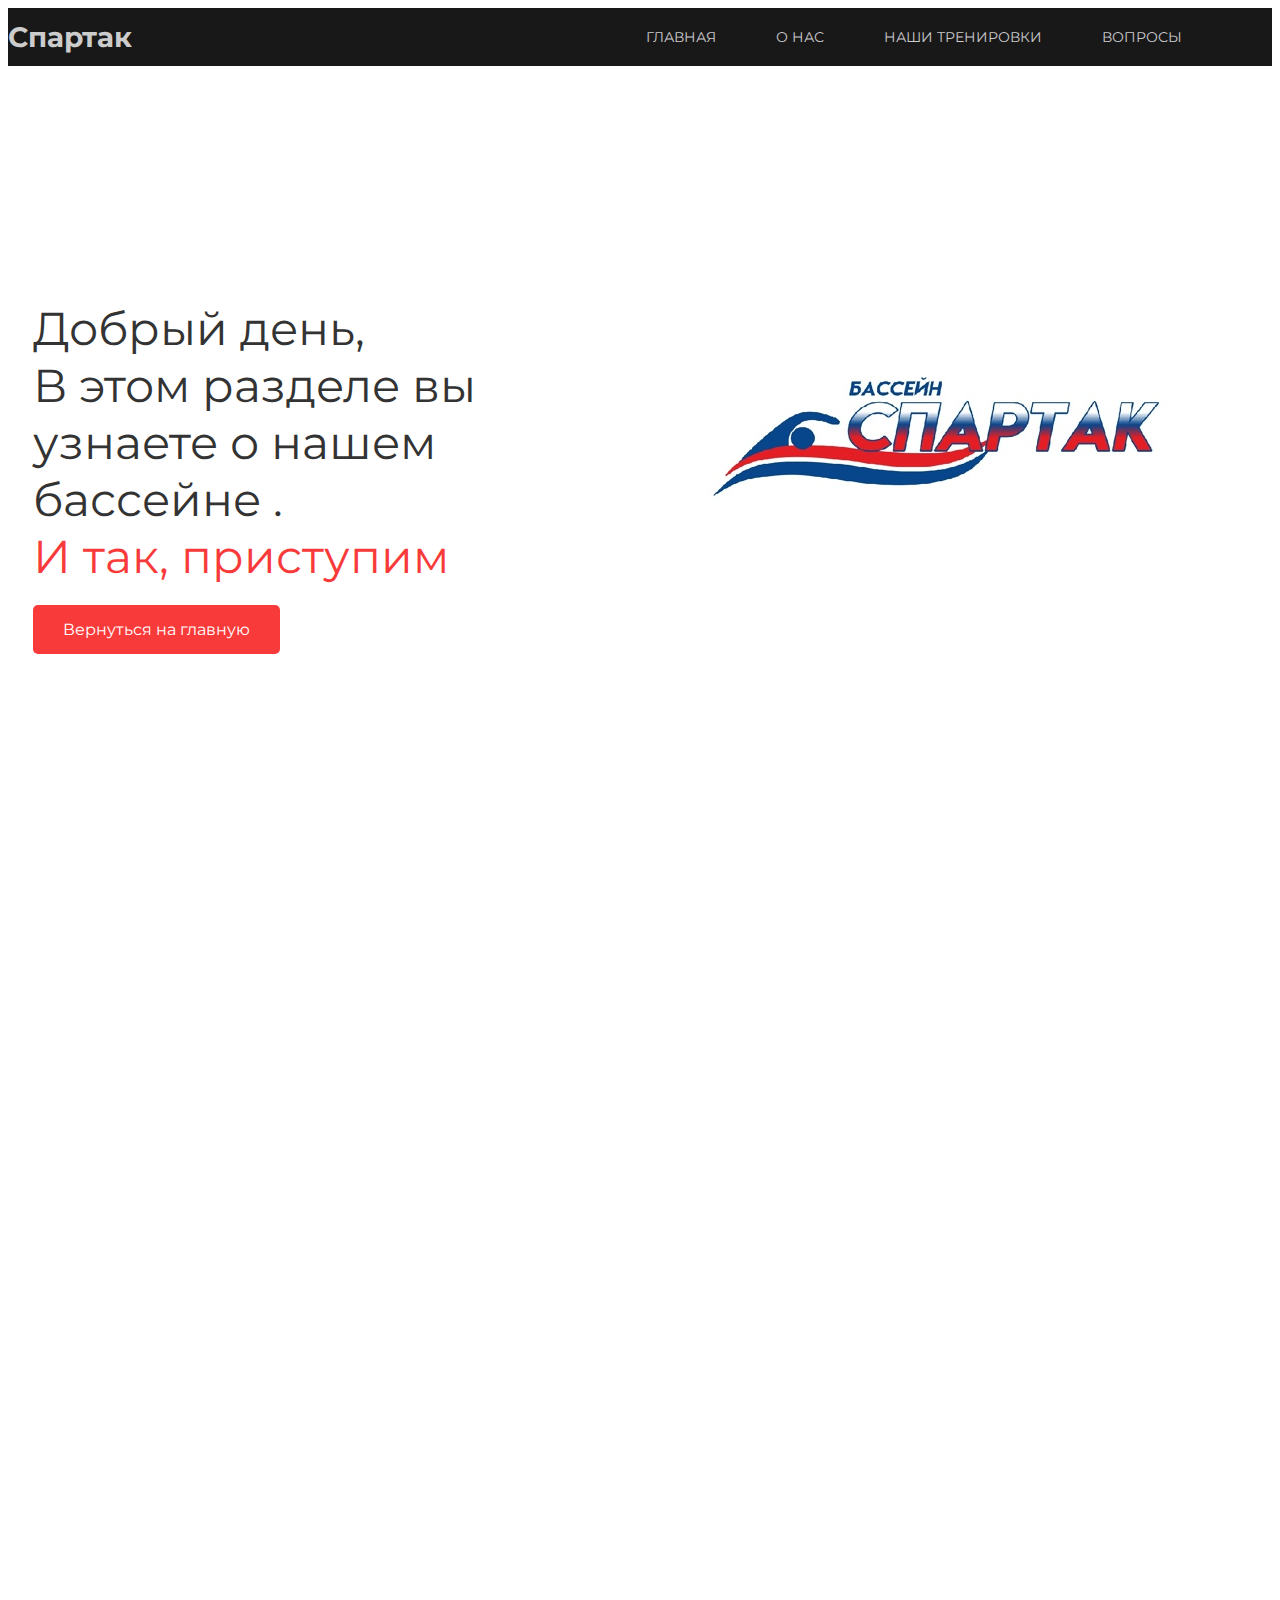
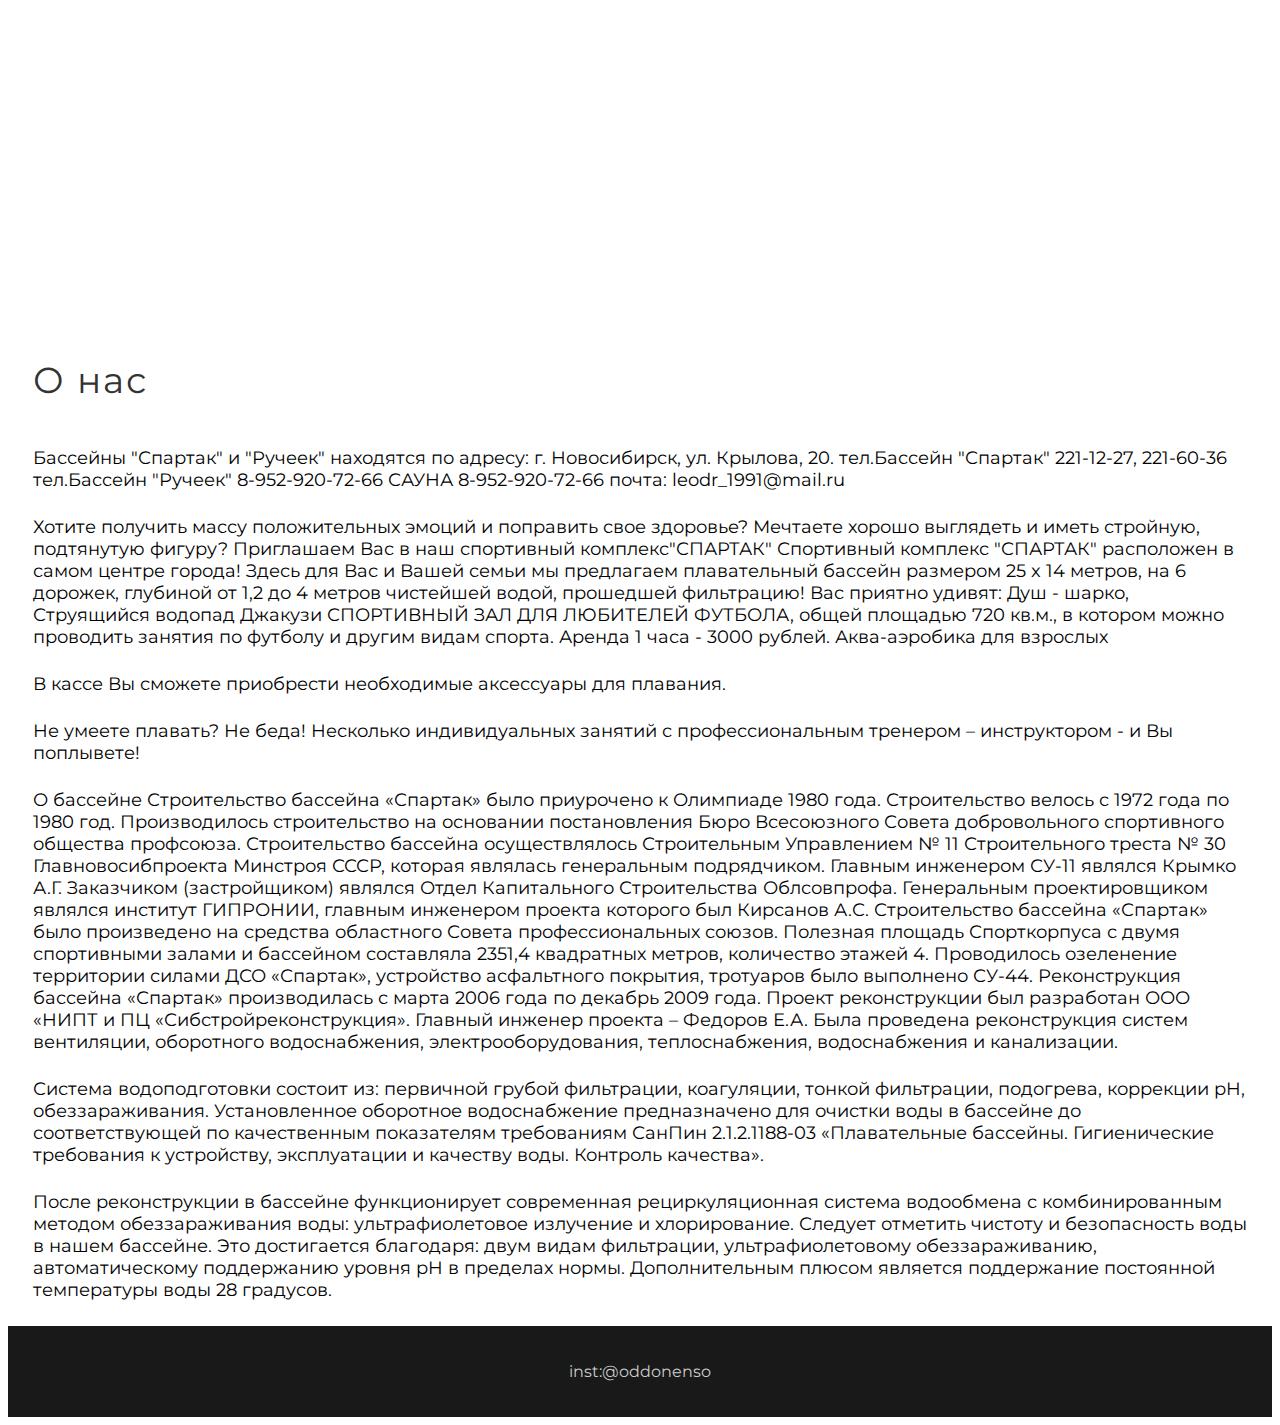
<file: main.html>
<!DOCTYPE html>
<html lang="en">
<head>
	
    <meta charset="utf-8">
	<meta name="viewport" content="width=device-width, initial-scale=1">
	<title>Oddonenso</title>
<link href="https://fonts.googleapis.com/css2?family=Montserrat&display=swap" rel="stylesheet">
<link rel="stylesheet"  href="style.css">
<link rel="stylesheet" href="https://fontawesome.com/docs/web/setup/host-yourself/webfonts"
</head>
    <header>
 <div class="header_head">
	<div class="container"></div>
	<div class="head_inner">
		<div class="logo">Спартак</div>
		<nav>
			<ul>
                <li><a href="index.html">Главная</a></li>
				<li><a href="main.html">О нас</a></li>
				<li><a href="main2.html">Наши тренировки</a></li>
                <li><a href="main3.html">Вопросы</a></li>
				<li class="switch"><a href="#"></a></li>
			</ul>
		</nav>
	</div>
	</div>
	</div>
    <div class="header_body">
		<div class="container">
			<div class="header_body_inner">
			<div class="left">
			<div class="title">
				Добрый день, <br> В этом разделе вы узнаете о нашем бассейне . <br><span>И так, приступим</span>
			</div>
			<a href="index.html" class="btn">Вернуться на главную</a>
			</div>
			<div class="right">
				<img src="спартак.jpg">
</header>
<body>
    <div class="header_body">
	<div class="container">
		<div class="section_title">
			О нас
		</div>
		<div class="about_text">
			<p>
				Бассейны "Спартак" и "Ручеек" находятся по адресу:
г. Новосибирск, ул. Крылова, 20.
тел.Бассейн "Спартак" 221-12-27, 221-60-36
тел.Бассейн "Ручеек" 8-952-920-72-66
САУНА 8-952-920-72-66
почта: leodr_1991@mail.ru

			</p>
			<p>
				Хотите получить массу положительных эмоций и поправить свое здоровье?
Мечтаете хорошо выглядеть и иметь стройную, подтянутую фигуру?
Приглашаем Вас в наш спортивный комплекс"СПАРТАК"
Спортивный комплекс "СПАРТАК" расположен в самом центре города!
Здесь для Вас и Вашей семьи мы предлагаем плавательный бассейн размером 25 x 14 метров, на 6 дорожек, глубиной от 1,2 до 4 метров чистейшей водой, прошедшей фильтрацию!
Вас приятно удивят:
Душ - шарко,
Струящийся водопад
Джакузи
СПОРТИВНЫЙ ЗАЛ ДЛЯ ЛЮБИТЕЛЕЙ ФУТБОЛА, общей площадью 720 кв.м., в котором можно проводить занятия по футболу и другим видам спорта. Аренда 1 часа - 3000 рублей.
Аква-аэробика для взрослых
			</p>
			<p>
В кассе Вы сможете приобрести необходимые аксессуары для плавания.
            </p>
			<p>
Не умеете плавать? Не беда!
Несколько индивидуальных занятий с профессиональным тренером – инструктором - и Вы поплывете!
            </p>
            <p> 
                О бассейне
Строительство бассейна «Спартак» было приурочено к Олимпиаде 1980 года. Строительство велось с 1972 года по 1980 год.
Производилось строительство на основании постановления Бюро Всесоюзного Совета добровольного спортивного общества профсоюза. Строительство бассейна осуществлялось Строительным Управлением № 11 Строительного треста № 30 Главновосибпроекта Минстроя СССР, которая являлась генеральным подрядчиком. Главным инженером СУ-11 являлся Крымко А.Г.
Заказчиком (застройщиком) являлся Отдел Капитального Строительства Облсовпрофа. Генеральным проектировщиком являлся институт ГИПРОНИИ, главным инженером проекта которого был Кирсанов А.С.
Строительство бассейна «Спартак» было произведено на средства областного Совета профессиональных союзов.
Полезная площадь Спорткорпуса с двумя спортивными залами и бассейном составляла 2351,4 квадратных метров, количество этажей 4. Проводилось озеленение территории силами ДСО «Спартак», устройство асфальтного покрытия, тротуаров было выполнено СУ-44.
Реконструкция бассейна «Спартак» производилась с марта 2006 года по декабрь 2009 года. Проект реконструкции был разработан ООО «НИПТ и ПЦ «Сибстройреконструкция». Главный инженер проекта – Федоров Е.А.
Была проведена реконструкция систем вентиляции, оборотного водоснабжения, электрооборудования, теплоснабжения, водоснабжения и канализации.
            </p>
            <p>
               Система водоподготовки состоит из: первичной грубой фильтрации, коагуляции, тонкой фильтрации, подогрева, коррекции pH, обеззараживания. Установленное оборотное водоснабжение предназначено для очистки воды в бассейне до соответствующей по качественным показателям требованиям СанПин 2.1.2.1188-03 «Плавательные бассейны. Гигиенические требования к устройству, эксплуатации и качеству воды. Контроль качества». 
            </p>
            <p>
                После реконструкции в бассейне функционирует современная рециркуляционная система водообмена с комбинированным методом обеззараживания воды: ультрафиолетовое излучение и хлорирование.
Следует отметить чистоту и безопасность воды в нашем бассейне. Это достигается благодаря: двум видам фильтрации, ультрафиолетовому обеззараживанию, автоматическому поддержанию уровня pH в пределах нормы. Дополнительным плюсом является поддержание постоянной температуры воды 28 градусов.
            </p>
		</div>
	</div>
	
</section>	
    <footer>
	<p>inst:@oddonenso</p>
</footer>





</body>
</html>
</file>
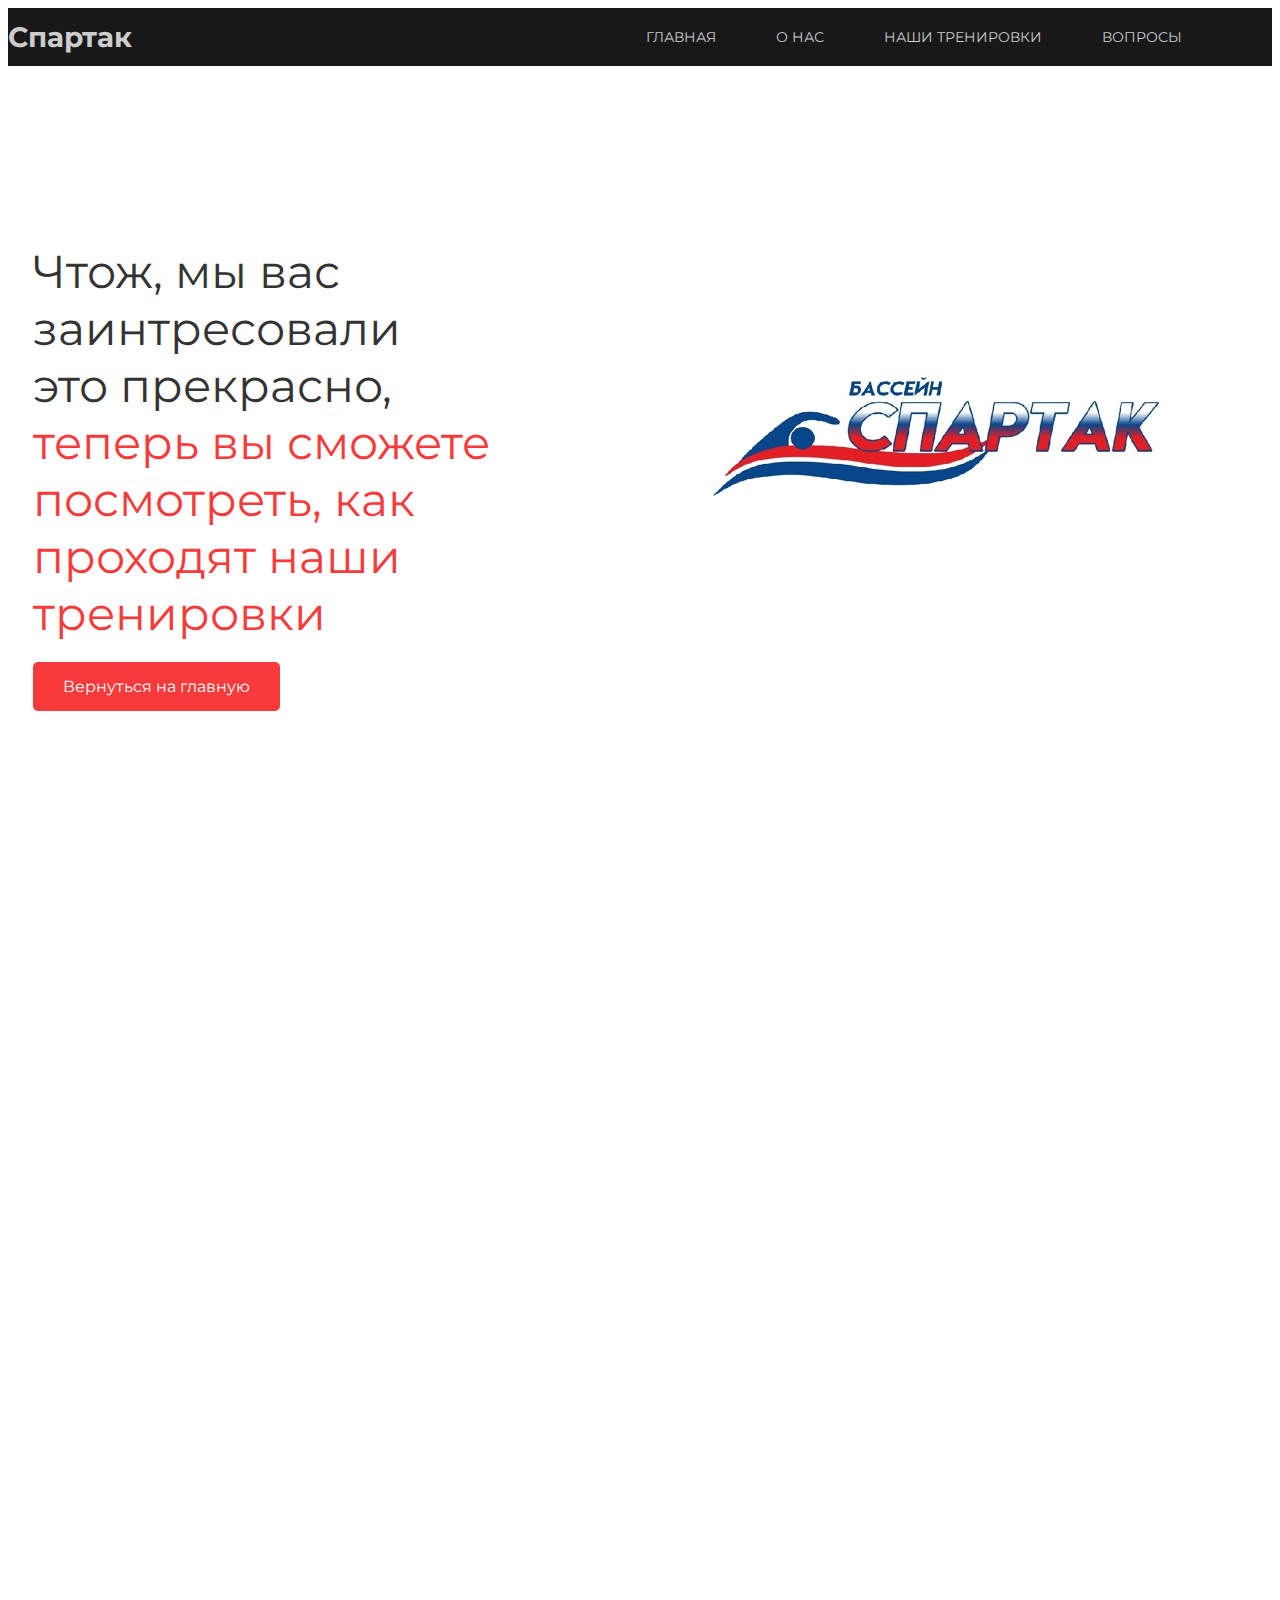
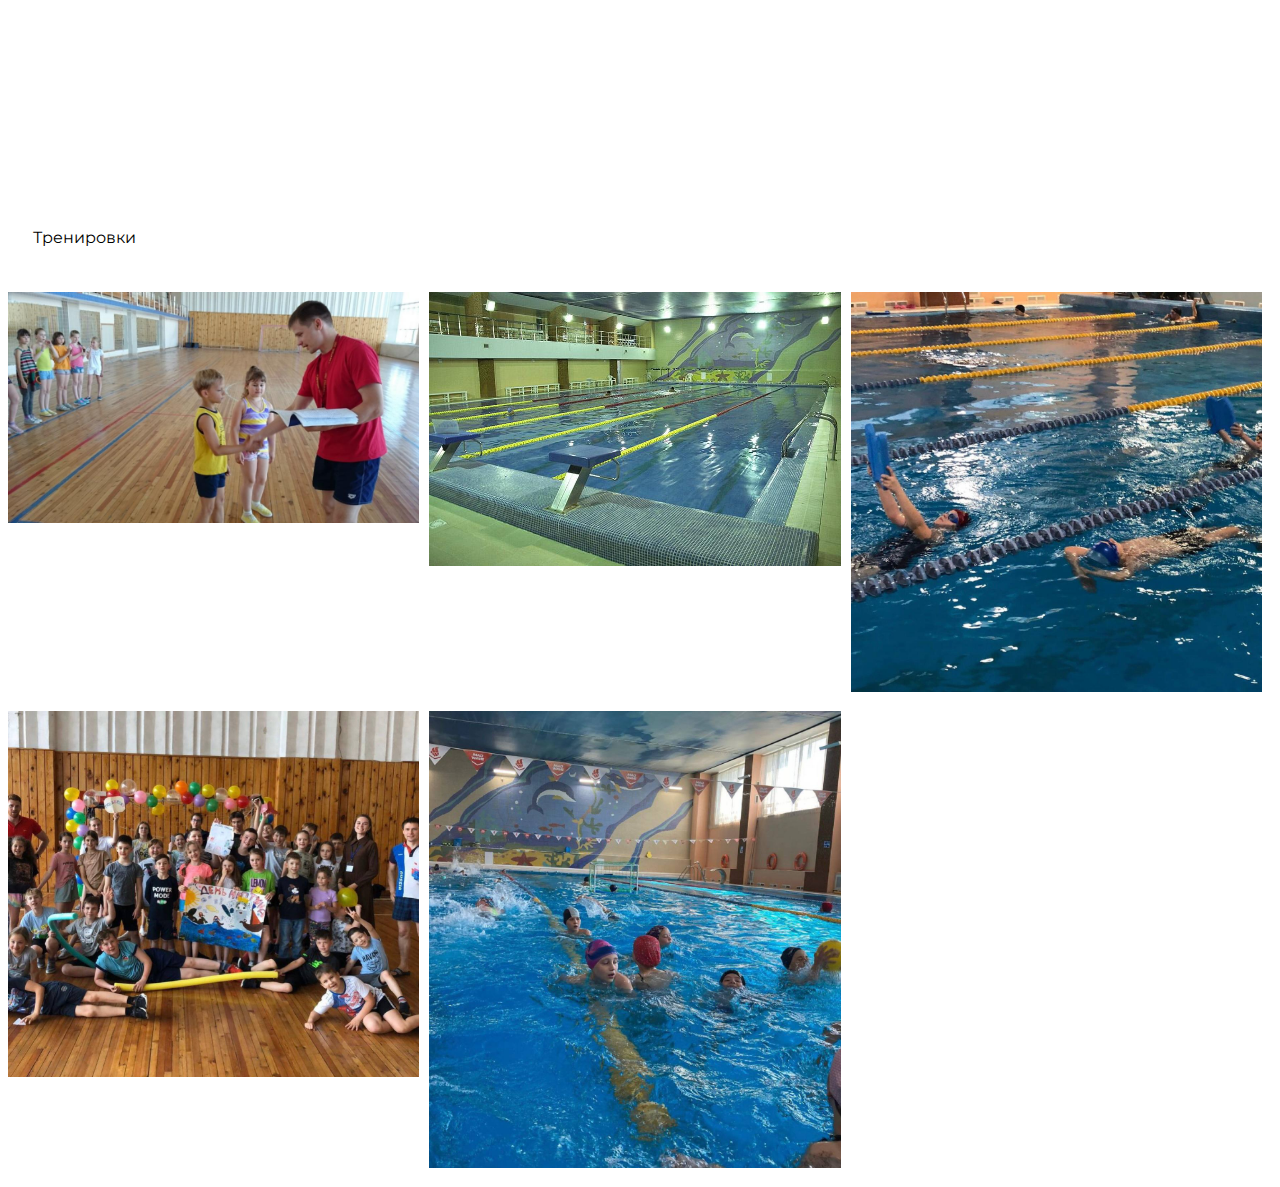
<file: main2.html>
<!DOCTYPE html>
<html lang="en">
<head>
	
    <meta charset="utf-8">
	<meta name="viewport" content="width=device-width, initial-scale=1">
	<title>Oddonenso</title>
<link href="https://fonts.googleapis.com/css2?family=Montserrat&display=swap" rel="stylesheet">
<link rel="stylesheet"  href="style.css">
<link rel="stylesheet" href="https://fontawesome.com/docs/web/setup/host-yourself/webfonts"
</head>
    <header>
 <div class="header_head">
	<div class="container"></div>
	<div class="head_inner">
		<div class="logo">Спартак</div>
		<nav>
			<ul>
                <li><a href="index.html">Главная</a></li>
				<li><a href="main.html">О нас</a></li>
				<li><a href="main2.html">Наши тренировки</a></li>
                <li><a href=main3.html>Вопросы</a></li>
                <li class="switch"><a href="#"></a></li>
			</ul>
		</nav>
	</div>
	</div>
	</div>
    <div class="header_body">
		<div class="container">
			<div class="header_body_inner">
			<div class="left">
			<div class="title">
				Чтож, мы вас заинтресовали <br>это прекрасно, <br><span>теперь вы сможете посмотреть, как проходят наши тренировки</span>
			</div>
			<a href="index.html" class="btn">Вернуться на главную</a>
			</div>
			<div class="right">
				<img src="спартак.jpg">
</header>
                     <section id="main2.html">
	<div class="container">
		<div class="section_title"></div>
		Тренировки
    </div>
	<div class="works_items">
		<a href="" class="item">
			<img src="%D1%82%D1%80%D0%B5%D0%BD1.jpg">
		</a>
		<a href="" class="item">
			<img src="трен2.jpg">
		</a>
		<a href="" class="item">
			<img src="%D1%82%D1%80%D0%B5%D0%BD3.jpg">
        </a>
        <a href="" class="item">
			<img src="трен4.jpg">
		</a>
        <a href="" class="item">
			<img src="трен5.jpg">
		</a>
     </div>
    </section>
                





</body>
</html>
</file>
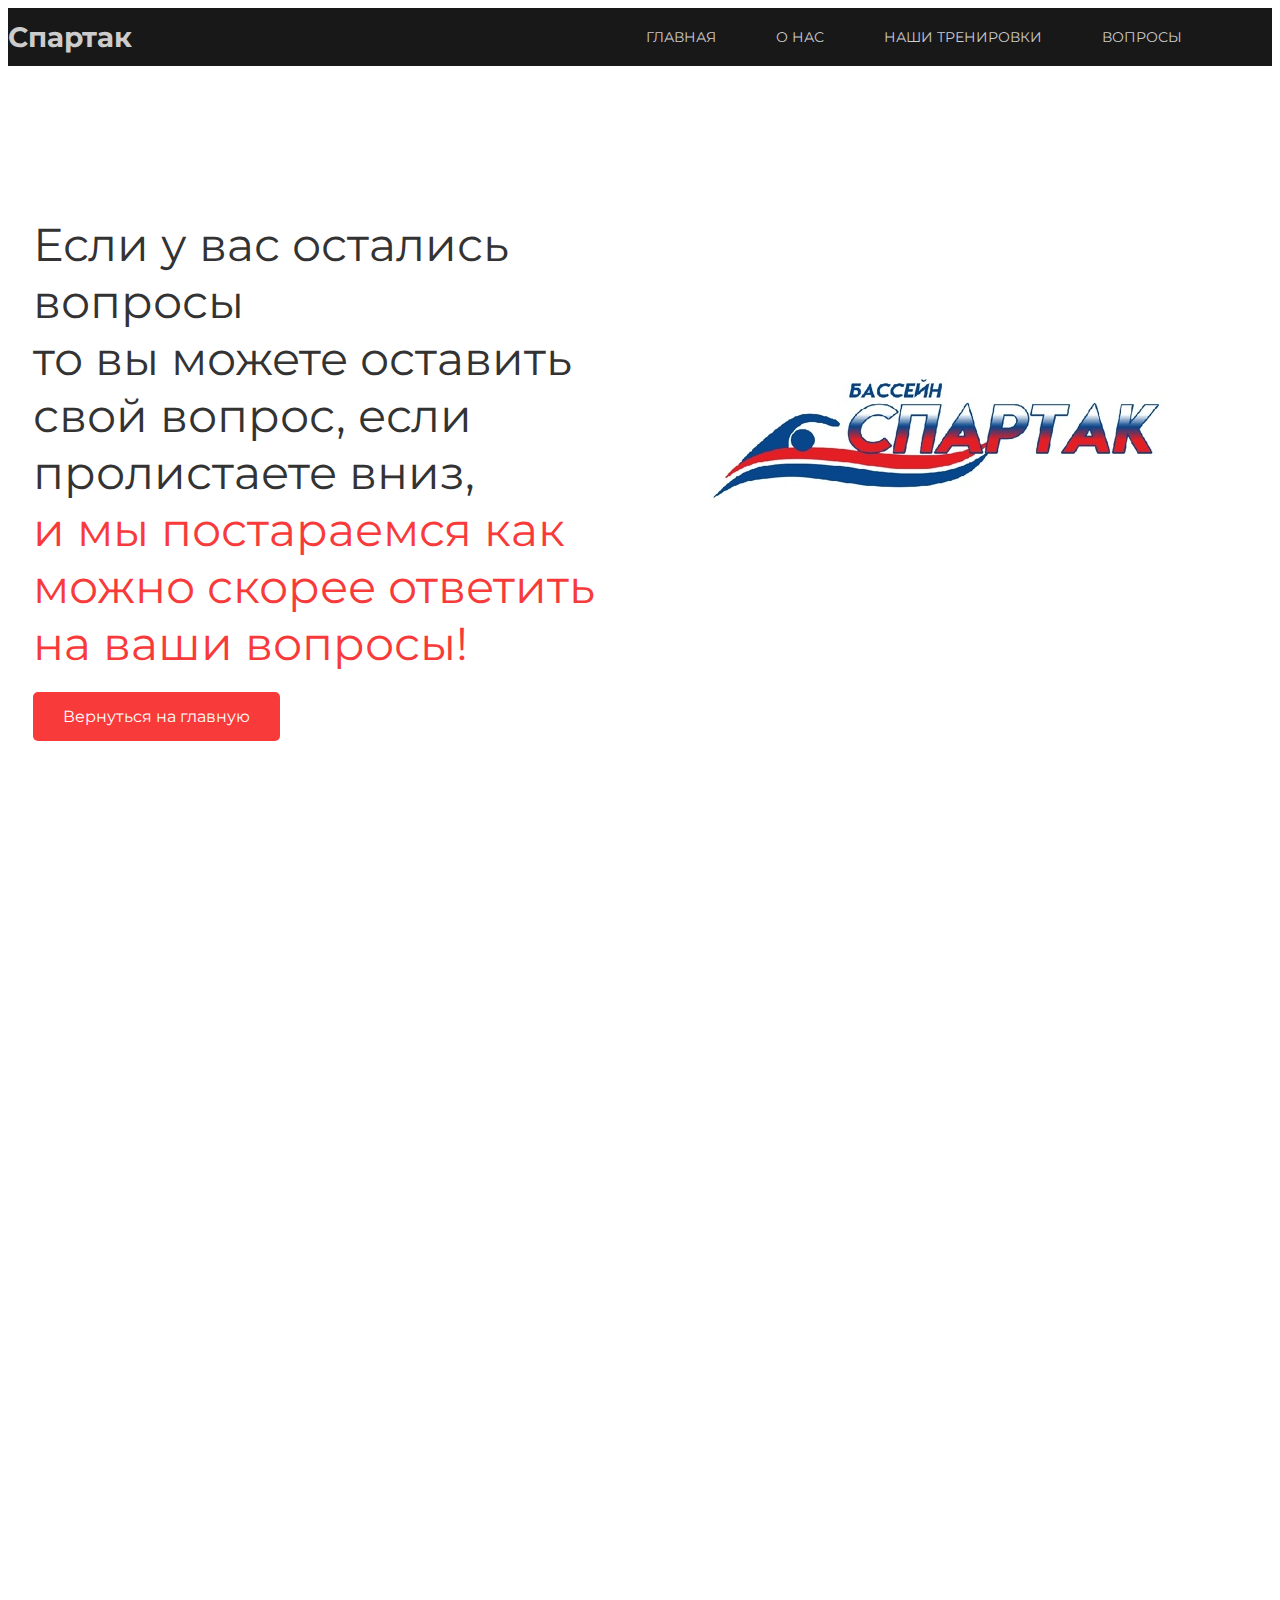
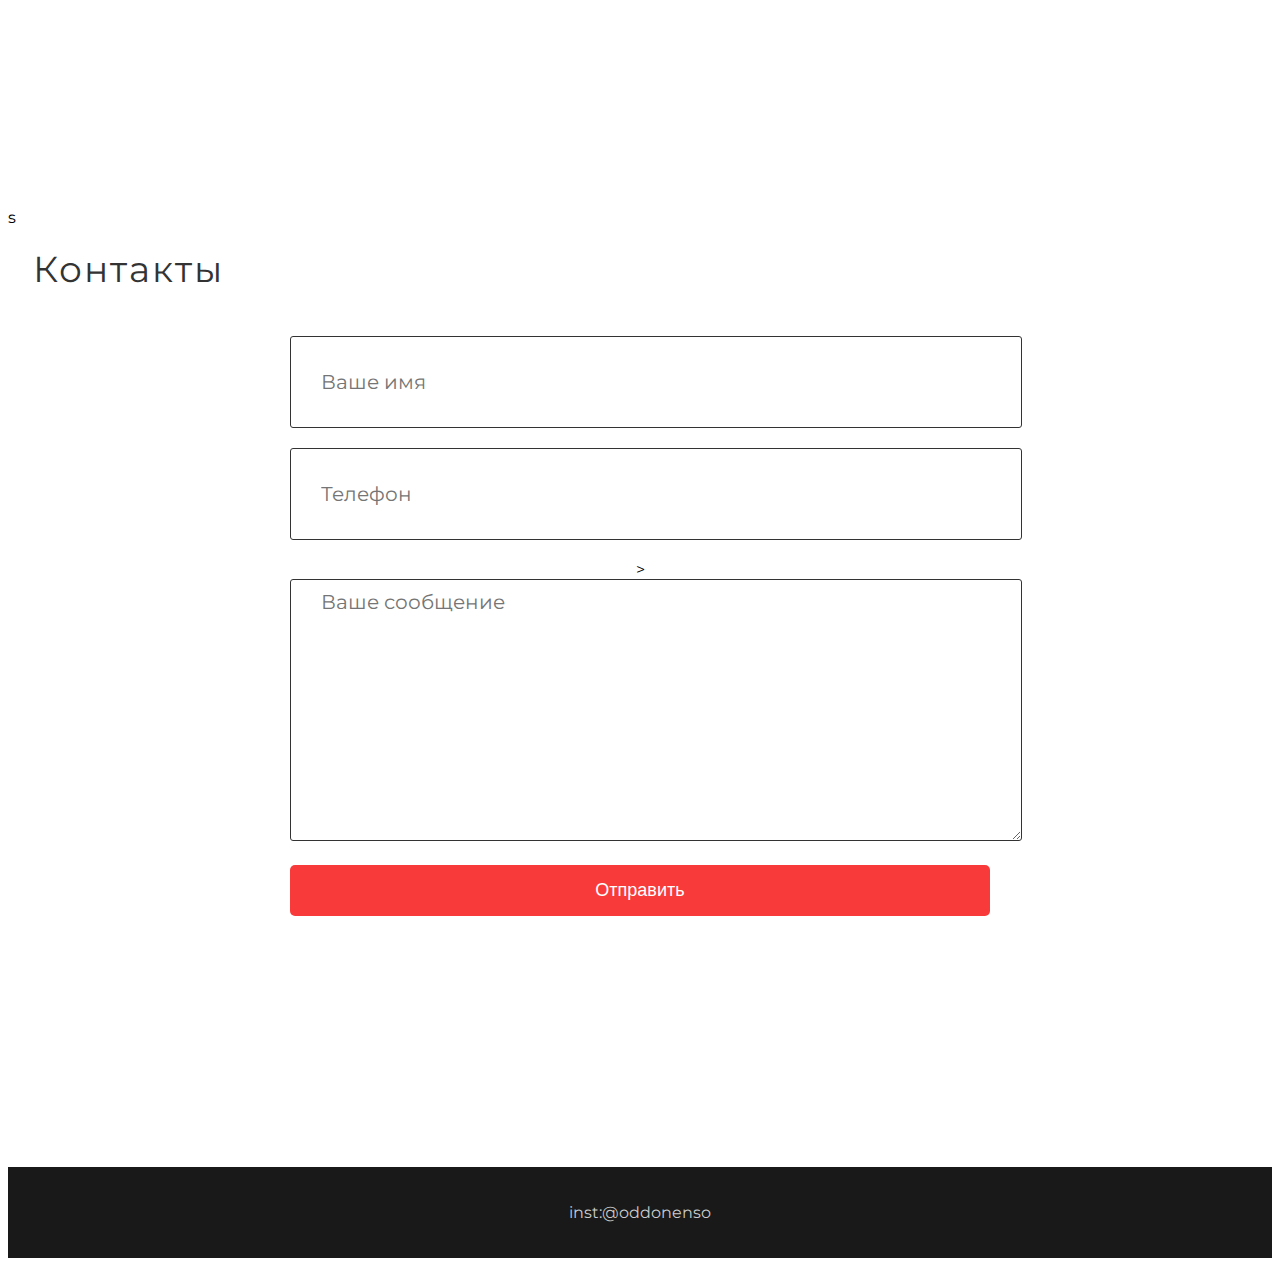
<file: main3.html>
<!DOCTYPE html>
<html lang="en">
<head>
	
    <meta charset="utf-8">
	<meta name="viewport" content="width=device-width, initial-scale=1">
	<title>Oddonenso</title>
<link href="https://fonts.googleapis.com/css2?family=Montserrat&display=swap" rel="stylesheet">
<link rel="stylesheet"  href="style.css">
<link rel="stylesheet" href="https://fontawesome.com/docs/web/setup/host-yourself/webfonts"
</head>
    <header>
 <div class="header_head">
	<div class="container"></div>
	<div class="head_inner">
		<div class="logo">Спартак</div>
		<nav>
			<ul>
                <li><a href="index.html">Главная</a></li>
				<li><a href="main.html">О нас</a></li>
				<li><a href="main2.html">Наши тренировки</a></li>
                <li><a href=main3.html>Вопросы</a></li>
                <li class="switch"><a href="#"></a></li>
			</ul>
		</nav>
	</div>
	</div>
	</div>
    <div class="header_body">
		<div class="container">
			<div class="header_body_inner">
			<div class="left">
			<div class="title">
				Если у вас остались вопросы <br>то вы можете оставить свой вопрос, если пролистаете вниз, <br><span>и мы постараемся как можно скорее ответить на ваши вопросы!</span>
			</div>
			<a href="index.html" class="btn">Вернуться на главную</a>
			</div>
			<div class="right">
				<img src="спартак.jpg">
</header>s
    <section id="questions">
	<div class="container">
		<div class="section_title">
			Контакты
		</div>
		<div class="contacts_form">
									<form action="">
				<input type="text" placeholder="Ваше имя">
 			  <input type="text" placeholder="Телефон">
>
				<textarea name="" id="" cols="30" rows="10" placeholder="Ваше сообщение"></textarea>
				<button type="submit">Отправить</button>
			</form>
		</div>
	</div>
</section>
    <footer>
	<p>inst:@oddonenso</p>
</footer>





</body>
</html>
</file>
<file: style.css>
{
	margin: 0;
	padding: 0;
	-webkit-box-sizing: border-box;
	-moz-box-sizing: border-box;
	box-sizing: border-box;
}
body{
    position: relative;
	background-color: #fff;
	font-family: 'Montserrat', sans-serif;
	 -webkit-transition: all  .5s ease;
	-o-transition: all .5s ease;
	transition: all .5s ease;
}
.container{
	max-width: 1300px;
	margin: 0 auto;
	padding: 0 25px;
}
header{
	position: relative;
	overflow: hidden;
	width: 100%;
	height: 200vh;
}
.header_head{
	position: relative;
	background-color: #191819;
}
.head_inner{
	display: -webkit-flex;
	display: -moz-flex;
	display: -ms-flex;
	display: -o-flex;
	display: flex;
	justify-content: space-between;
    -ms-align-items: center;
	align-items: center;
}
.head_inner .logo{
	font-weight: bold;
	font-size: 28px;
	color: #ccc;
}
.head_inner nav ul{
	margin: 0;
	padding: 0;
	display: -webkit-flex;
	display: -moz-flex;
	display: -ms-flex;
	display: -o-flex;
	display: flex;
	-ms-align-items: center;
	align-items: center;
}
.head_inner nav ul li{
	list-style-type: none;
}
.head_inner nav ul li a{
	font-size: 14px;
	color: #ccc;
	display: inline-block;
	padding: 20px 30px;
	text-decoration: none;
	text-transform: uppercase;
}
.header_body{
	position: relative;
	width: 100%;
	height: 100%;
	margin-top: 150px;
}
.header_body_inner{
	display: -webkit-flex;
	display: -moz-flex;
	display: -ms-flex;
	display: -o-flex;
	display: flex;
	-ms-align-items: center;
	align-items: center;
	width: 100%;
}
.header_body_inner .left .title{
	color: #333;
	font-size: 46px;
	-webkit-transition: all .5s ease;
	-o-transition: all .5s ease;
	transition: all .5s ease;
}
body.switchMode .header_body_inner .left .title{
	color: #fff;
}
.header_body_inner .left .title span{
	color: #f83b3a;
}
a.btn{
	display: inline-block;
	background-color: #f83b3a ;
	color: #fff;
	padding: 15px 30px;
	text-decoration: none;
	margin-top: 20px;
	border-radius: 5px;
}
.header_body_inner .right img{
	border-radius: 50%;
}
section{
	position: relative;
	padding: 20px 0;
	width: 100%;
	height: 100vh;
}
.section_title{
	font-size: 36px;
	font-size: bold;
	letter-spacing: 2px;
	color: #333;
}
body.switchMode .section_title{
	color: #fff;
}
.about_text{
	margin-top: 45px;
}
.about_text p{
	font-size: 18px;
	margin-bottom: 25px;
}
body.switchMode .about_text p{
	color: #fff;
}
.works_items{
	margin-top: 45px;
	display: -webkit-flex;
	display: -moz-flex;
	display: -ms-flex;
	display: -o-flex;
	display: flex;
	flex-wrap: wrap;
}
.works_items .item{
	display: block;
	position: relative;
	margin: 0 10px 15px 0;
	width: calc(100% / 3 - 10px);
}

.works_items .item:last-child{
	margin-top: 0;
}
.works_items .item img{
	max-width: 100%;
}
.works_btn{
	display: -webkit-flex;
	display: -moz-flex;
	display: -ms-flex;
	display: -o-flex;
	display: flex;
	justify-content: center;
}
.contacts_form{
	position: relative;
	max-width: 700px;
	margin: 45px auto;
	text-align: center;
}
.contacts_form form input{
	width: 100%;
	height: 70px;
	margin-bottom: 20px;
	padding: 10px 0 10px  30px;
	font-family: 'Montserrat', sans-serif;
    font-size: 20px;
    border: 1px solid #333;
    border-radius: 3px;
}

.contacts_form form textarea{
	width: 100%;
	font-size: 20px;
	border: 1px solid #333;
    border-radius: 3px;
    padding: 10px 0 10px  30px;
	font-family: 'Montserrat', sans-serif;
}
.contacts_form form button{
	background-color: #f83b3a ;
	color: #fff;
	padding: 15px 30px;
	text-decoration: none;
	margin-top: 20px;
	border-radius: 5px;
	border: none;
	width: 100%; 
	font-size: 18px;
}
footer{
	position: relative;
	padding: 20px 0;
	background-color: #181918;
}
footer p{
	text-align: center;
		color: #ccc;
}
</file>
